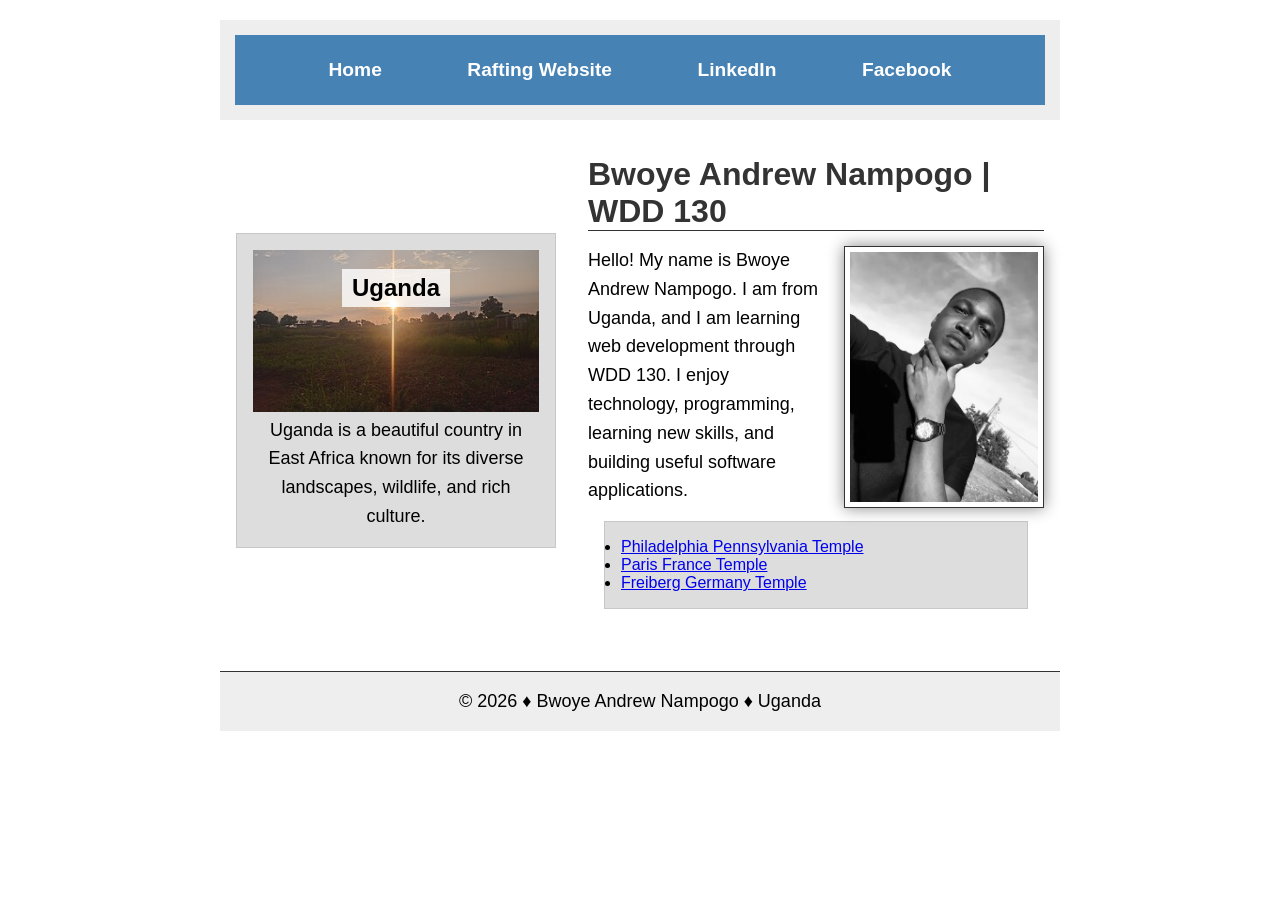
<file: index.html>
<!DOCTYPE html>
<html lang="en-US">

<head>
    <meta charset="UTF-8">
    <meta name="viewport" content="width=device-width, initial-scale=1.0">

    <title>Bwoye Andrew Nampogo | WDD 130</title>

    <meta name="description"
      content="Learn about Bwoye Andrew Nampogo, a WDD 130 student from Uganda learning web development.">

    <meta name="author" content="Bwoye Andrew Nampogo">

    <link rel="icon" href="images/profile.webp">
    <link rel="stylesheet" href="styles/styles.css">
</head>

<body>
    <header>
        <nav>
            <a href="#">Home</a>
            <a href="wwr/about.html">Rafting Website</a>
            <a href="https://www.linkedin.com" target="_blank" rel="noopener">LinkedIn</a>
            <a href="https://www.facebook.com" target="_blank" rel="noopener">Facebook</a>
        </nav>
    </header>

    <div class="grid">
        <main>
            <h1>Bwoye Andrew Nampogo | WDD 130</h1>

            <img src="images/profile.webp" alt="Bwoye Andrew Nampogo" width="200">

            <p>
                Hello! My name is Bwoye Andrew Nampogo. I am from Uganda, and I am
                learning web development through WDD 130. I enjoy technology,
                programming, learning new skills, and building useful software
                applications.
            </p>

            <ul class="box">
                <li>
                    <a href="https://www.churchofjesuschrist.org/temples/details/philadelphia-pennsylvania-temple"
                      target="_blank" rel="noopener">
                        Philadelphia Pennsylvania Temple
                    </a>
                </li>

                <li>
                    <a href="https://www.churchofjesuschrist.org/temples/details/paris-france-temple"
                      target="_blank" rel="noopener">
                        Paris France Temple
                    </a>
                </li>

                <li>
                    <a href="https://www.churchofjesuschrist.org/temples/details/freiberg-germany-temple"
                      target="_blank" rel="noopener">
                        Freiberg Germany Temple
                    </a>
                </li>
            </ul>
        </main>

        <aside class="box">
            <h2>Uganda</h2>

            <img src="images/uganda.jpg" alt="Uganda landscape">

            <p>
                Uganda is a beautiful country in East Africa known for its diverse
                landscapes, wildlife, and rich culture.
            </p>
        </aside>
    </div>

    <footer>
        <p>© 2026 ♦ Bwoye Andrew Nampogo ♦ Uganda</p>
    </footer>
</body>

</html>
</file>
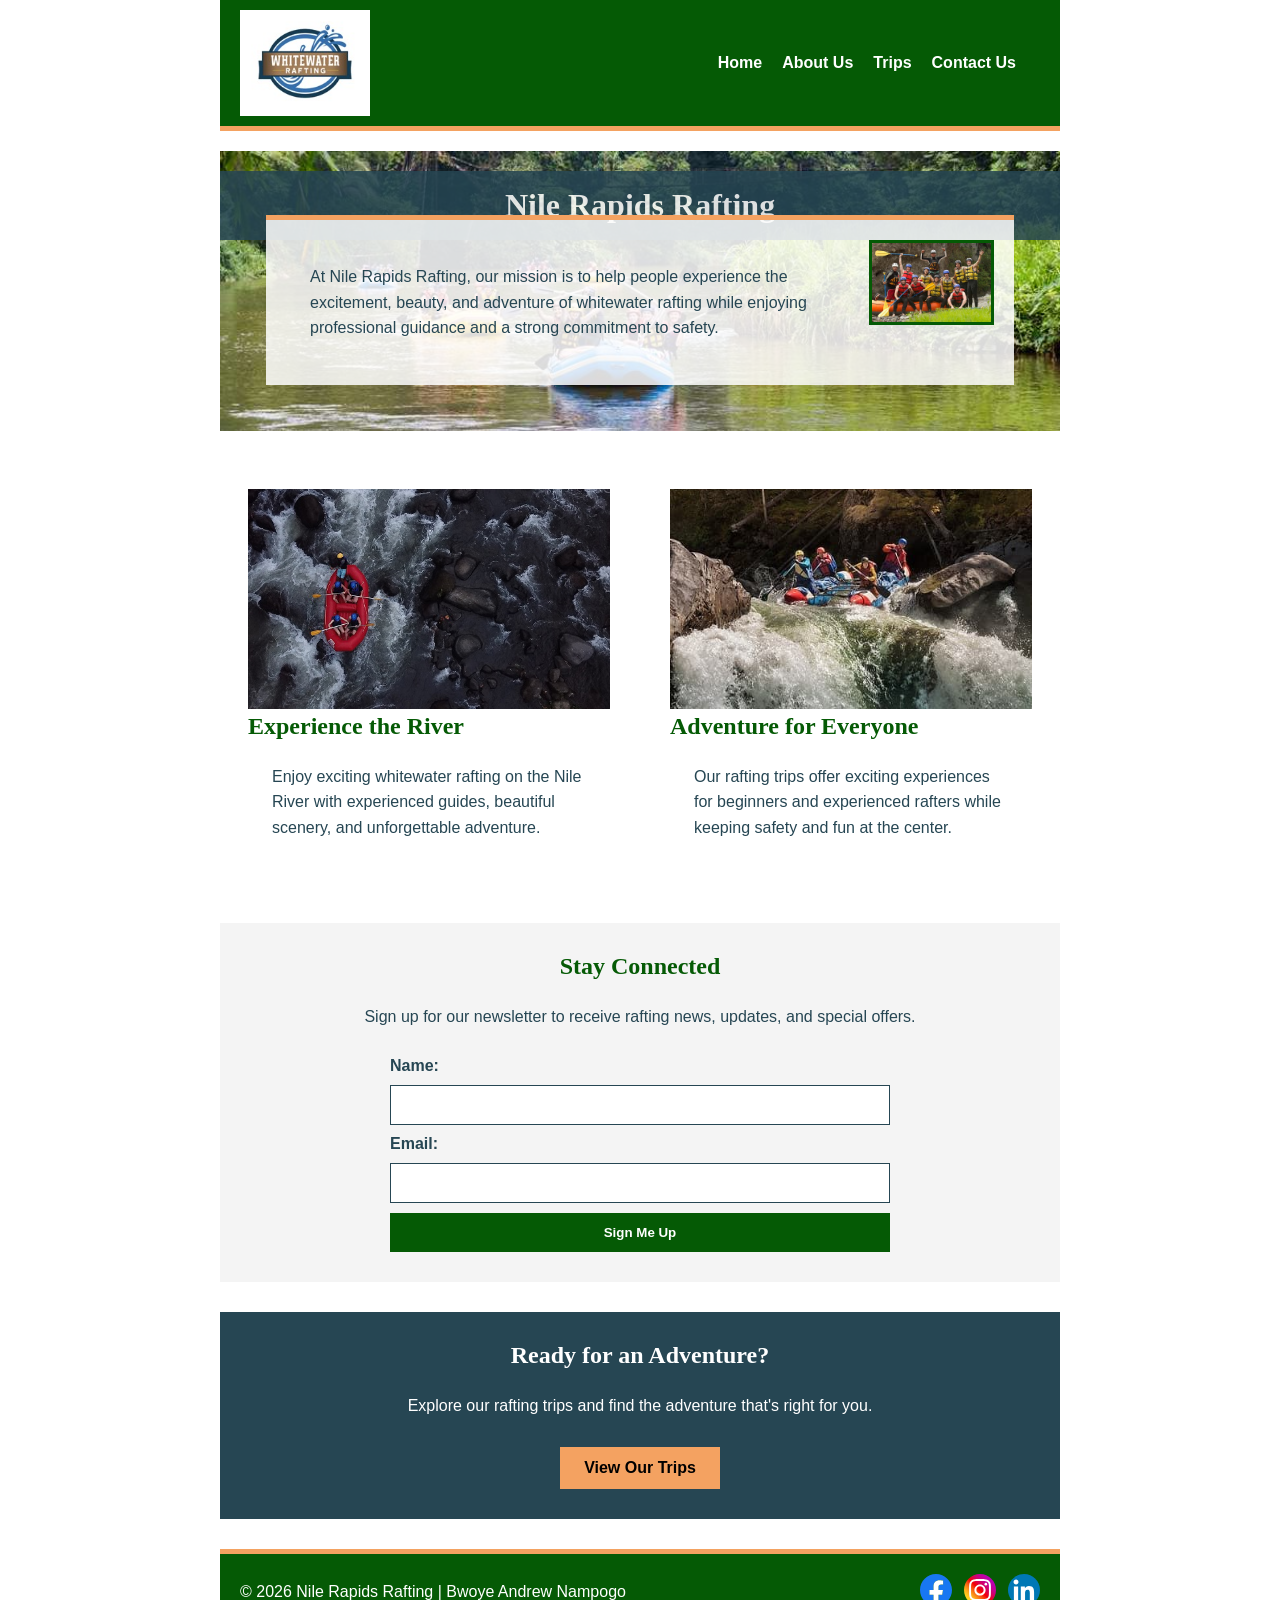
<file: wwr/index.html>
<!DOCTYPE html>
<html lang="en-US">

<head>
    <meta charset="UTF-8">
    <meta name="viewport" content="width=device-width, initial-scale=1.0">

    <title>Nile Rapids Rafting | Home</title>

    <meta name="description" content="Experience exciting whitewater Rafting, our history, mission,
      and exciting whitewater adventures.">
    <meta name="author" content="Bwoye Andrew Nampogo">

    <link rel="stylesheet" href="styles/rafting.css">
</head>

<body>

    <header>
        <img src="images/logo.jpg" alt="Nile Rapids Rafting logo">

        <nav>
            <a href="index.html">Home</a>
            <a href="about.html">About Us</a>
            <a href="trips.html">Trips</a>
            <a href="contact.html">Contact Us</a>
        </nav>
    </header>

    <main>

        <div class="hero">
            <img src="images/rafting-hero.jpg" alt="Whitewater rafting adventure on a river">

            <h1>Nile Rapids Rafting</h1>

            <article>
                <img src="images/happy-rafter.jpg" alt="Happy rafting group">

                <p>
                    At Nile Rapids Rafting, our mission is to help people
                    experience the excitement, beauty, and adventure of
                    whitewater rafting while enjoying professional guidance
                    and a strong commitment to safety.
                </p>
            </article>
        </div>
        <section class="home-grid">
            <div>
                <img src="images/rafting16_1024.jpg" alt="Rafters enjoying a whitewater adventure">
                <h2>Experience the River</h2>
                <p>Enjoy exciting whitewater rafting on the Nile River with experienced guides,
                    beautiful scenery,
                    and unforgettable adventure.</p>
            </div>
            <div>
                <img src="images/rafting41_1024.jpg" alt="Rafters navigating river rapids">
                <h2>Adventure for Everyone</h2>
                <p>Our rafting trips offer exciting experiences for beginners and experienced
                    rafters while keeping
                    safety and fun at the center.</p>
            </div>
        </section>

        <section class="newsletter">
            <h2>Stay Connected</h2>

            <p>Sign up for our newsletter to receive rafting news, updates, and special offers.</p>

            <form>
                <label for="newsletter-name">Name:</label>
                <input type="text" id="newsletter-name" name="newsletter-name" required>

                <label for="newsletter-email">Email:</label>
                <input type="email" id="newsletter-email" name="newsletter-email" required>

                <button type="submit">Sign Me Up</button>
            </form>
        </section>
        <section class="cta">
            <h2>Ready for an Adventure?</h2>
            <p>Explore our rafting trips and find the adventure that's right for you.</p>
            <a href="trips.html">View Our Trips</a>
        </section>

    </main>
    <footer>

        <p>© 2026 Nile Rapids Rafting | Bwoye Andrew Nampogo</p>

        <nav class="socialmedia">

            <a href="https://facebook.com" target="_blank" rel="noopener">
                <img src="images/facebook.svg" alt="Facebook">
            </a>

            <a href="https://instagram.com" target="_blank" rel="noopener">
                <img src="images/instagram.svg" alt="Instagram">
            </a>

            <a href="https://linkedin.com" target="_blank" rel="noopener">
                <img src="images/linkedin.svg" alt="LinkedIn">
            </a>

        </nav>

    </footer>

</body>

</html>
</file>
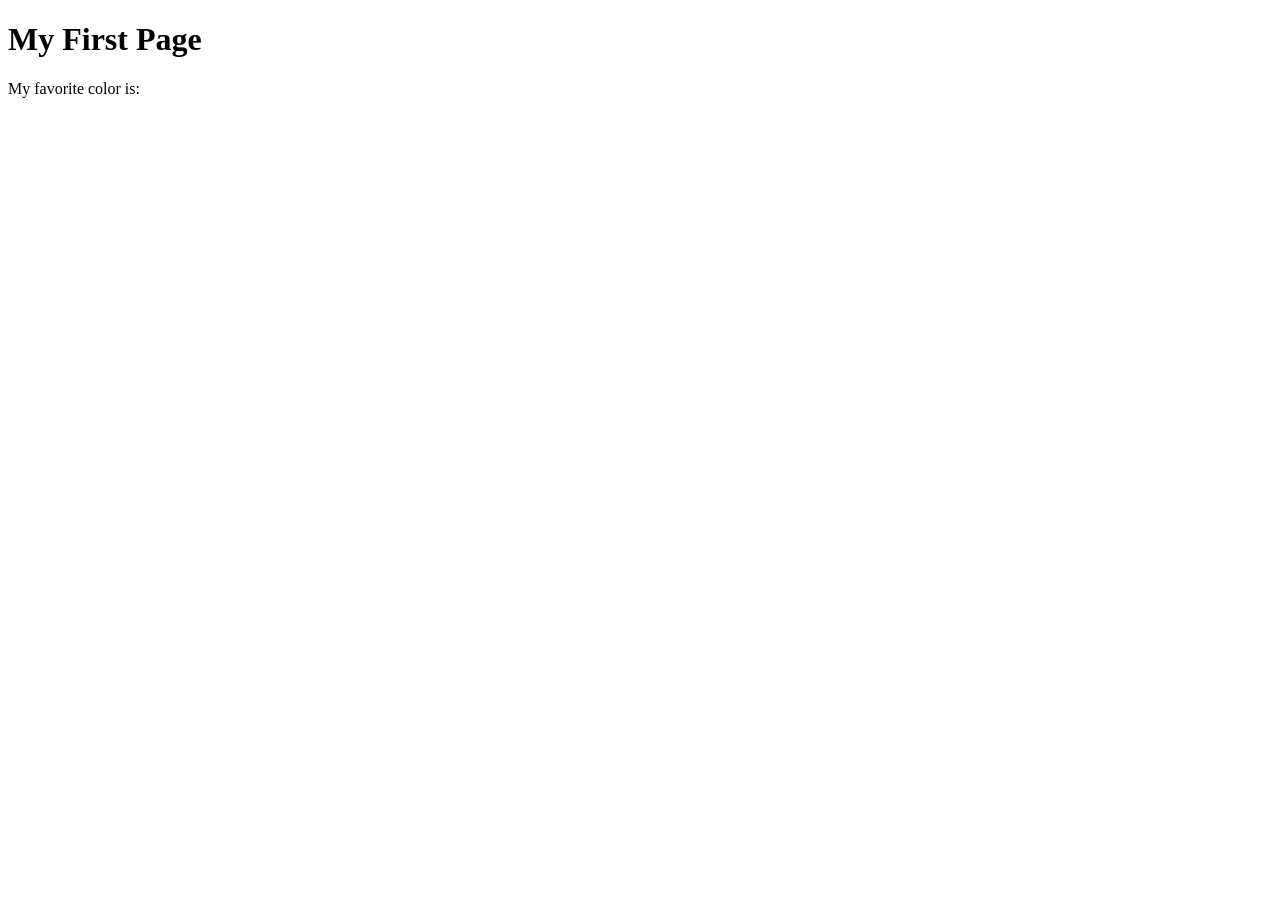
<file: week01/first-page.html>
<!DOCTYPE html>
<html lang="en">
<head>
    <meta charset="UTF-8">
    <meta name="viewport" content="width=device-width, initial-scale=1.0">
    <title>My First Page</title>
</head>
<body>
    <h1>My First Page</h1>
    <p>My favorite color is: </p>
</body>
</html>
</file>
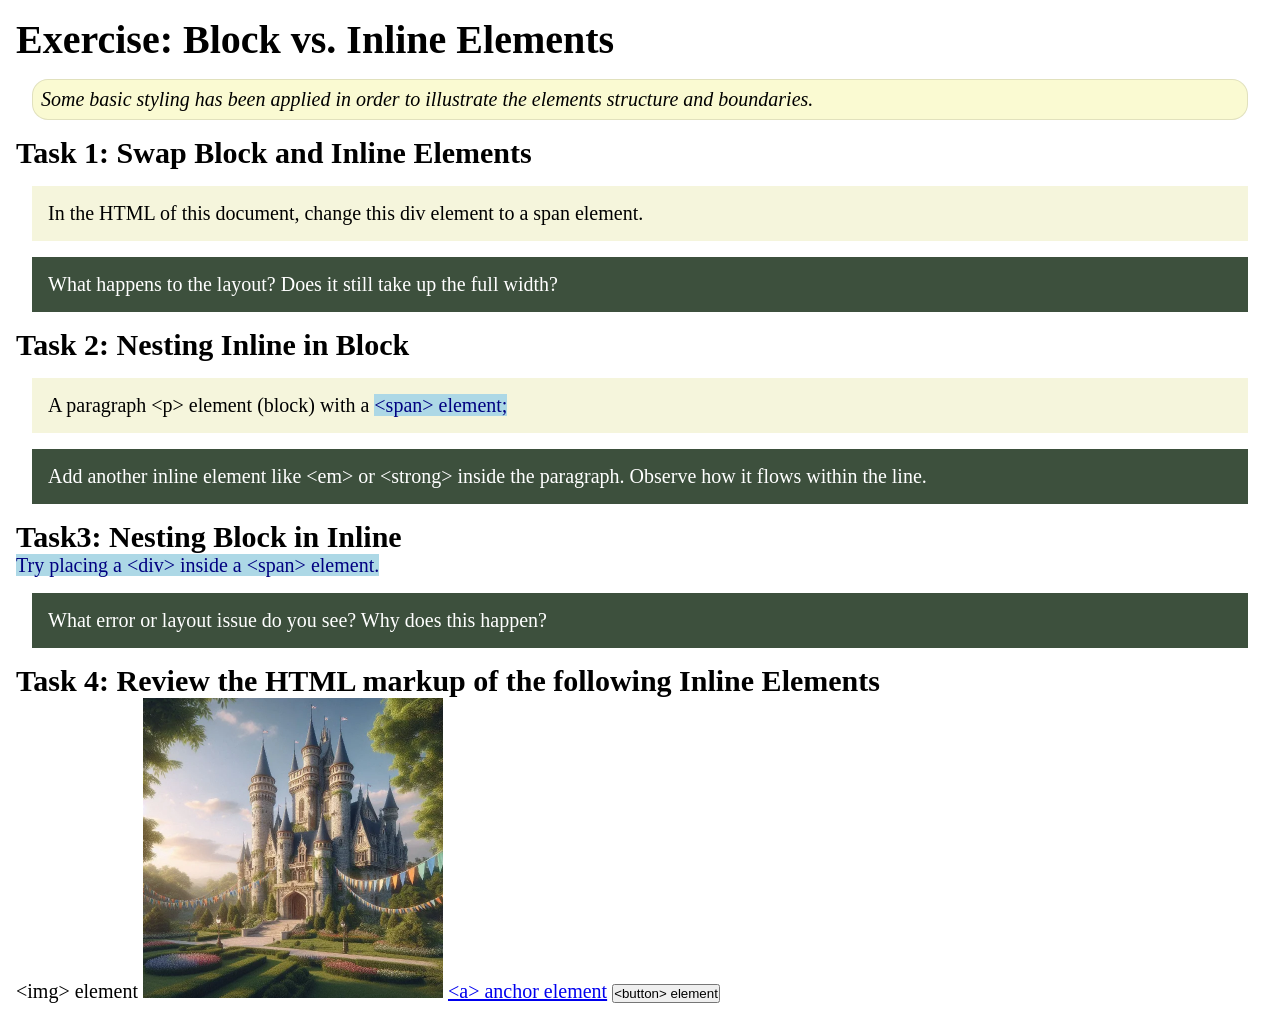
<file: week02/block-vs-inline.html>
<!DOCTYPE html>
<html lang="en">

<head>
    <meta charset="UTF-8">
    <meta name="viewport" content="width=device-width, initial-scale=1.0">
    <title>Exercise: Block vs. Inline Elements</title>
    <link rel="stylesheet" href="styles/block-vs-inline.css">
</head>

<body>
    <main>
        <h1>Exercise: Block vs. Inline Elements</h1>
        <p class="note">Some basic styling has been applied in order to illustrate the elements structure and
            boundaries.</p>

        <h2>Task 1: Swap Block and Inline Elements</h2>
        <div>In the HTML of this document, change this div element to a span element.</div>

        <p class="question">What happens to the layout? Does it still take up the full width?</p>

        <h2>Task 2: Nesting Inline in Block</h2>
        <p>A paragraph &lt;p&gt; element (block) with a <span>&lt;span&gt; element;</span></p>
        <p class="question">Add another inline element like &lt;em&gt; or &lt;strong&gt; inside the paragraph. Observe
            how it flows within the line.</p>

        <h2>Task3: Nesting Block in Inline</h2>
        <span>Try placing a &lt;div&gt; inside a &lt;span&gt; element.</span>
            <p class="question">What error or layout issue do you see? Why does this happen?</p>


            <h2>Task 4: Review the HTML markup of the following Inline Elements</h2>
        &lt;img&gt; element
        <img src="images/castle.webp" alt="placeholder image (images are inline)" width="300" height="300">
        <a href="https://churchofjesuschrist.org">&lt;a&gt; anchor element</a>
        <button type="button">&lt;button&gt; element</button>
    </main>
</body>

</html>
</file>
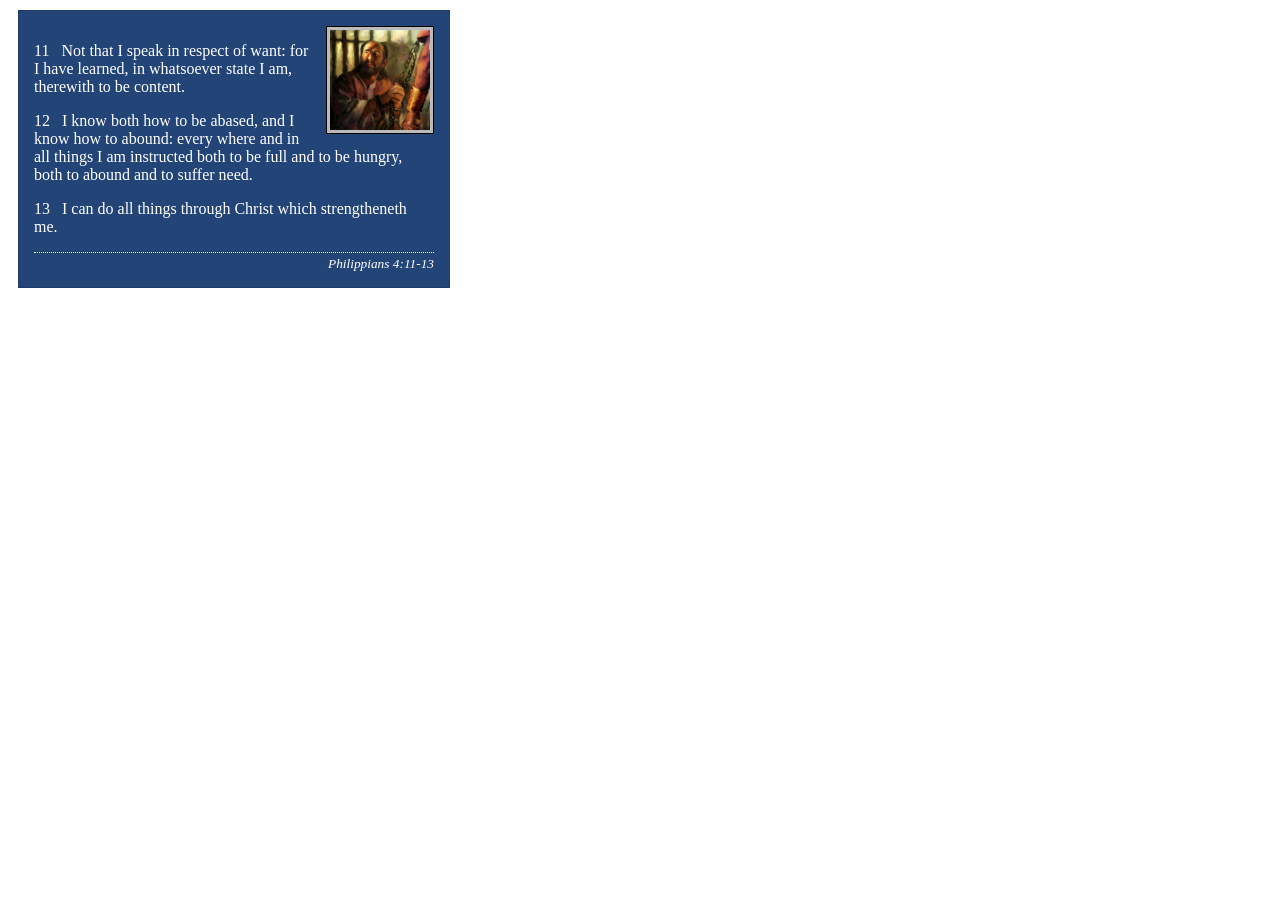
<file: week02/box-model-solution.html>
<!DOCTYPE html>
<html lang="en">
<head>
    <meta charset="UTF-8">
    <meta name="viewport" content="width=device-width, initial-scale=1.0">
    <title>Box Model Activity</title>
    <link rel="stylesheet" href="styles/box-model-solution.css">
</head>
<body>
    <main>
        <div class="callout">
            <img src="images/apostle-paul-imprisoned.webp" alt="Paul the Apostle - Imprisoned in Rome" width="200" height="200">
            <blockquote>
                <p>11 &nbsp; Not that I speak in respect of want: for I have learned, in whatsoever state I am, therewith to be content.</p>
                <p>12 &nbsp; I know both how to be abased, and I know how to abound: every where and in all things I am instructed both to be full and to be hungry, both to abound and to suffer need.</p>
                <p>13 &nbsp; I can do all things through Christ which strengtheneth me.</p>
            </blockquote>
            <cite>Philippians 4:11-13</cite>
        </div>
    </main>
</body>
</html>
</file>
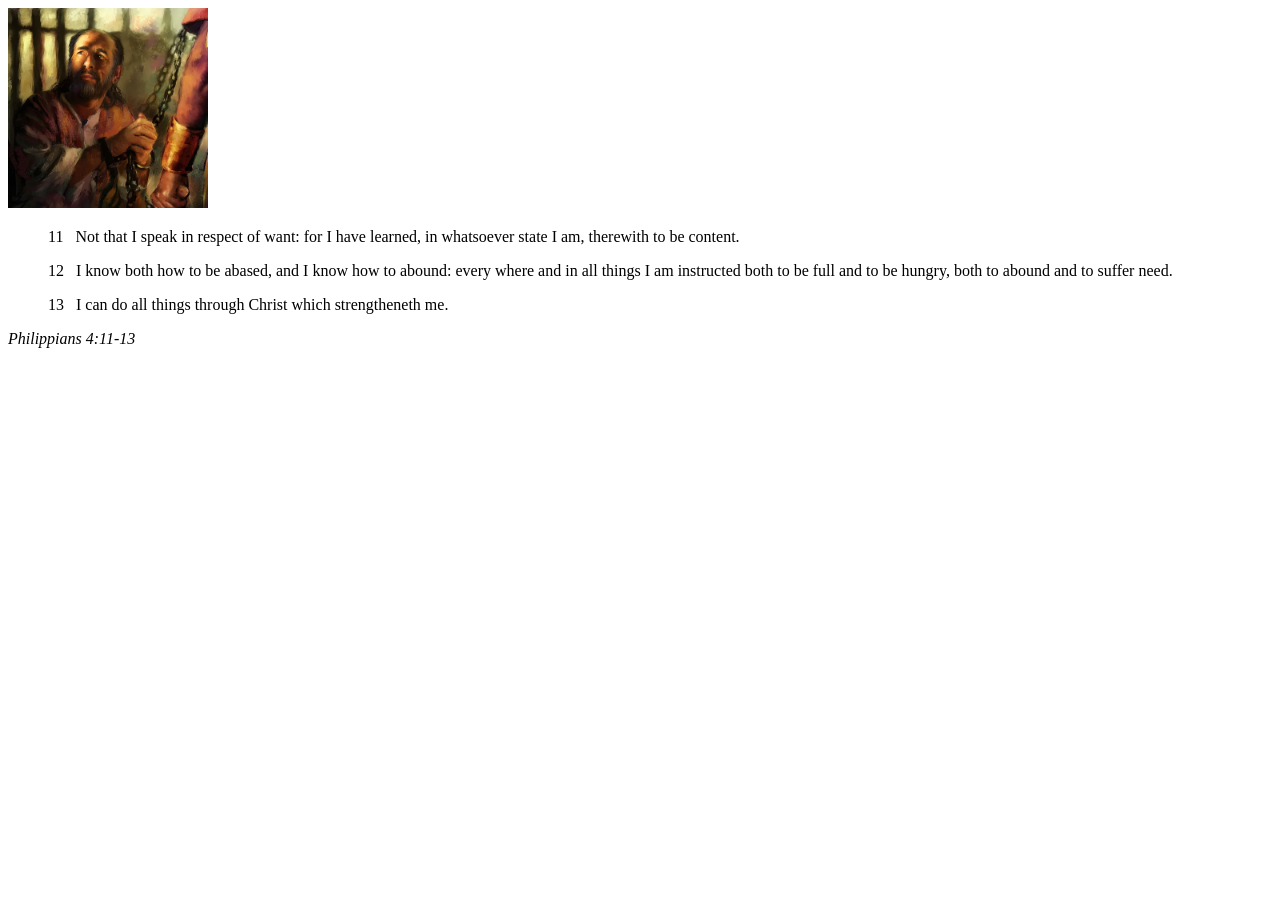
<file: week02/box-model.html>
<!DOCTYPE html>
<html lang="en">
<head>
    <meta charset="UTF-8">
    <meta name="viewport" content="width=device-width, initial-scale=1.0">
    <title>Box Model Activity</title>
</head>
<body>
    <main>
        <div class="callout">
            <img src="images/apostle-paul-imprisoned.webp" alt="Paul the Apostle - Imprisoned in Rome" width="200" height="200">
            <blockquote>
                <p>11 &nbsp; Not that I speak in respect of want: for I have learned, in whatsoever state I am, therewith to be content.</p>
                <p>12 &nbsp; I know both how to be abased, and I know how to abound: every where and in all things I am instructed both to be full and to be hungry, both to abound and to suffer need.</p>
                <p>13 &nbsp; I can do all things through Christ which strengtheneth me.</p>
            </blockquote>
            <cite>Philippians 4:11-13</cite>
        </div>
    </main>
</body>
</html>
</file>
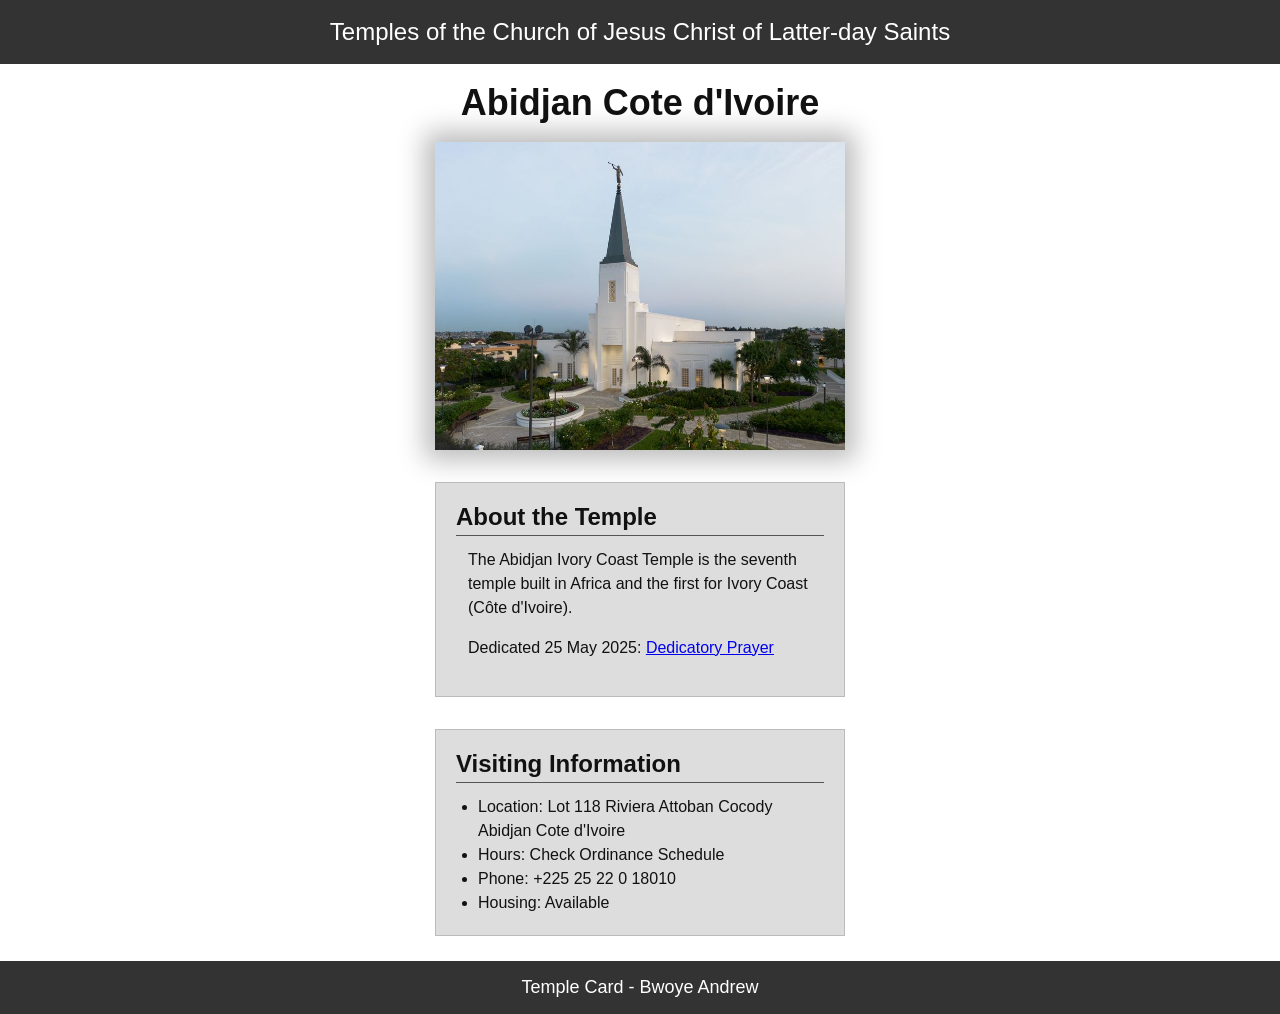
<file: week02/temple.html>
<!DOCTYPE html>
<html lang="en">

<head>
    <meta charset="UTF-8">
    <meta name="viewport" content="width=device-width, initial-scale=1.0">
    <title>Temple Card - Abidjan Cote d'Ivoire</title>
    <link rel="stylesheet" href="styles/temple.css">
</head>

<body>
    <header>
        <p>Temples of the Church of Jesus Christ of Latter-day Saints</p>
    </header>
    <main>
        <h1>Abidjan Cote d'Ivoire</h1>
        <picture>
            <img src="images/abidjan-ivory-coast.jpeg" alt="Abidjan Cote d'Ivoire Temple">
        </picture>
        <section>
            <h2>About the Temple</h2>
            <p>The Abidjan Ivory Coast Temple is the seventh temple built in Africa and the first
                for Ivory Coast (Côte
                d'Ivoire).</p>
            <p>Dedicated 25 May 2025: <a
                  href="https://www.churchofjesuschrist.org/temples/dedicatory-prayer/abidjan-ivory-coast-temple/2025-05-25?lang=eng"
                  target="_blank" rel="noopener noreferrer">Dedicatory Prayer</a></p>
        </section>
        <section>
            <h2>Visiting Information</h2>
            <ul>
                <li>Location: Lot 118 Riviera Attoban Cocody Abidjan Cote d'Ivoire</li>
                <li>Hours: Check Ordinance Schedule</li>
                <li>Phone: +225 25 22 0 18010</li>
                <li>Housing: Available</li>
            </ul>
        </section>
    </main>
    <footer>
        <p>Temple Card - Bwoye Andrew </p>
    </footer>
</body>

</html>
</file>
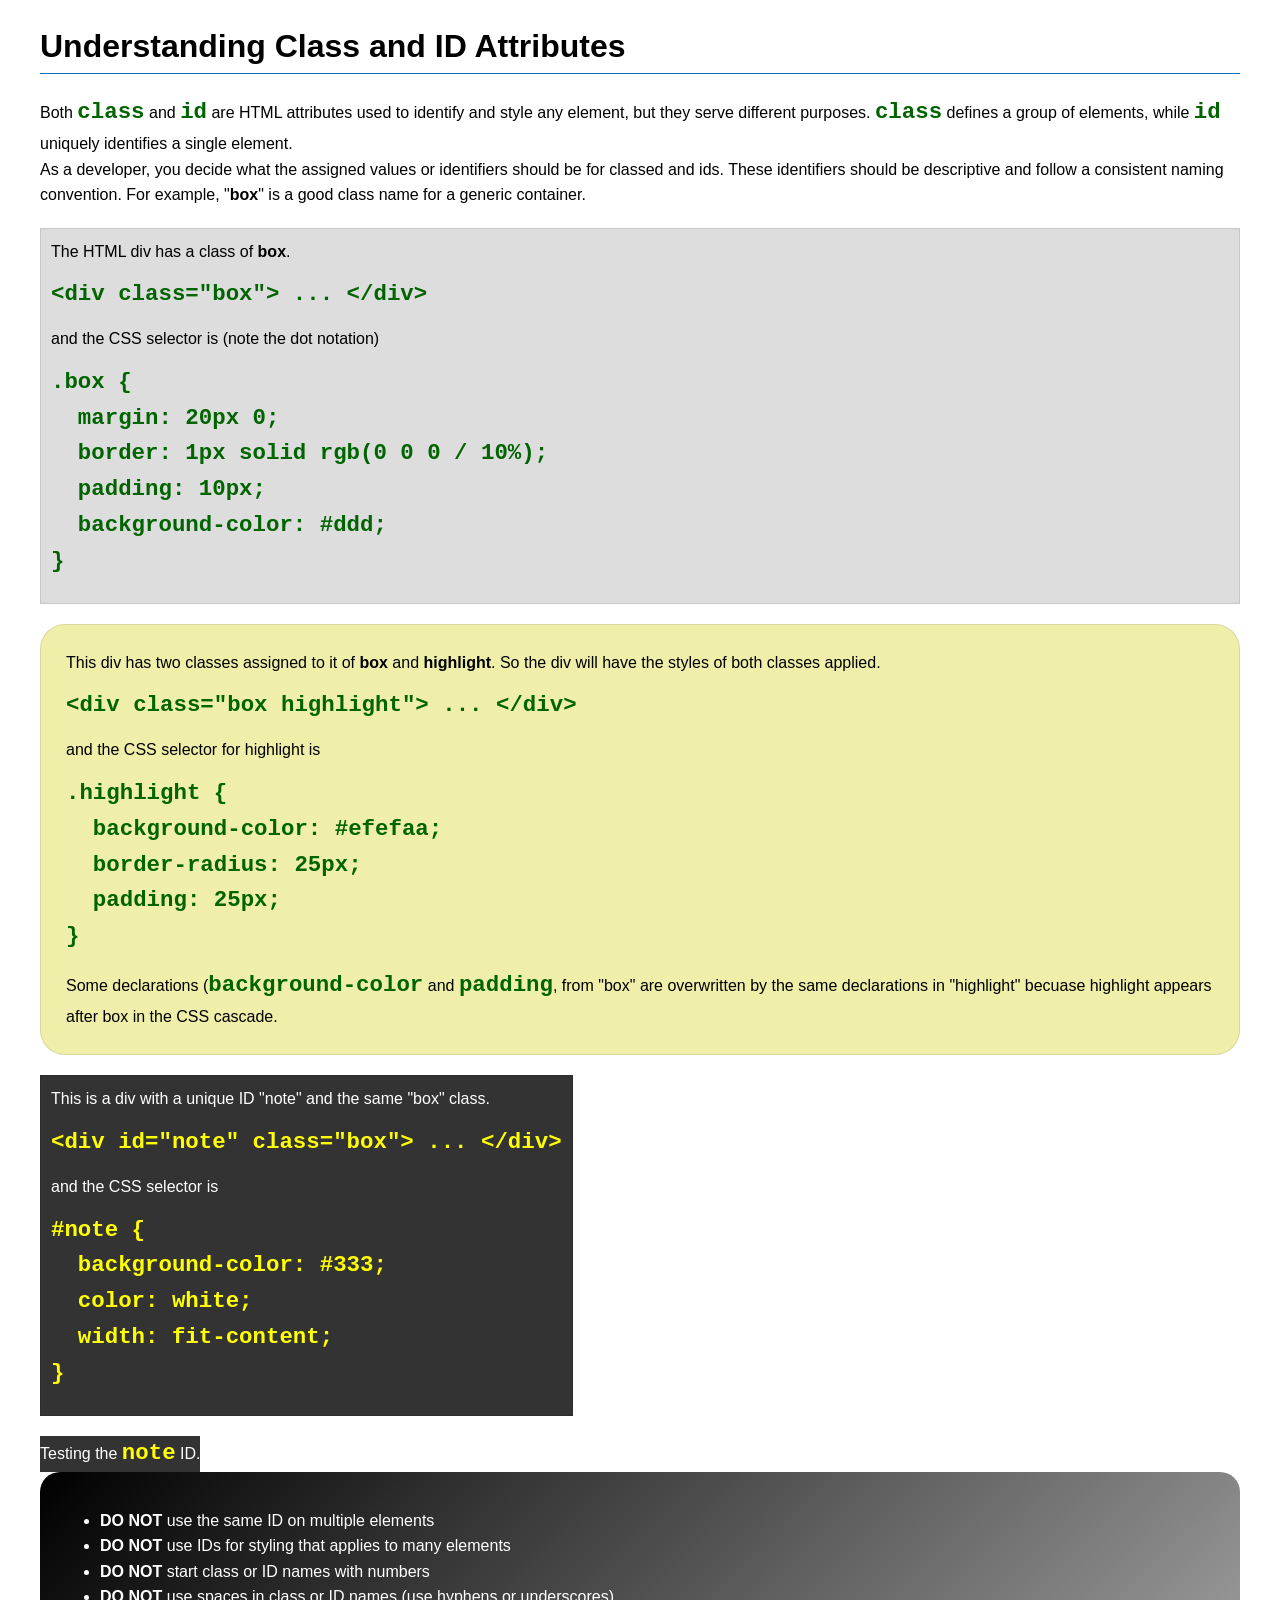
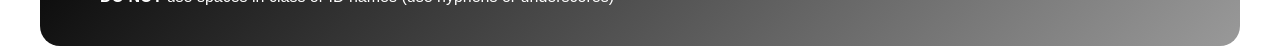
<file: week03/class-and-id.html>
<!DOCTYPE html>
<html lang="en">

<head>
    <meta charset="UTF-8">
    <meta name="viewport" content="width=device-width, initial-scale=1.0">
    <title>Class vs ID Attributes</title>
    <link rel="stylesheet" href="styles/class-and-id.css">
</head>

<body>
    <h1>Understanding Class and ID Attributes</h1>
    <p>Both <code>class</code> and <code>id</code> are HTML attributes used to identify and style any element, but they
        serve different purposes. <code>class</code> defines a group of elements, while <code>id</code> uniquely
        identifies a single element.</p>
    <p>As a developer, you decide what the assigned values or identifiers should be for classed and ids. These
        identifiers should be
        descriptive and follow a consistent naming convention. For example, "<strong>box</strong>" is a good class name
        for a generic container.</p>
    <div class="box">
        <p>The HTML div has a class of <strong>box</strong>.</p>
        <pre><code class="html">&lt;div class="box"&gt; ... &lt;/div&gt;</code></pre>
        and the CSS selector is (note the dot notation)
        <pre><code class="css">.box {
  margin: 20px 0;
  border: 1px solid rgb(0 0 0 / 10%);
  padding: 10px;
  background-color: #ddd; 
}</code></pre>
    </div>

    <div class="box highlight">
        <p>This div has two classes assigned to it of <strong>box</strong> and <strong>highlight</strong>. So the div
            will have the styles of both classes applied.</p>
        <pre><code class="html">&lt;div class="box highlight"&gt; ... &lt;/div&gt;</code></pre>
        and the CSS selector for highlight is
        <pre><code class="css">.highlight {
  background-color: #efefaa;
  border-radius: 25px;
  padding: 25px;
}</code></pre>
<p>Some declarations (<code>background-color</code> and <code>padding</code>, from "box" are overwritten by the same declarations in "highlight" becuase highlight appears after box in the CSS cascade.</p>
    </div>

    <div id="note" class="box">
        <p>This is a div with a unique ID "note" and the same "box" class.</p>
        <pre><code class="html">&lt;div id="note" class="box"&gt; ... &lt;/div&gt;</code></pre>
        and the CSS selector is
        <pre><code class="css">#note {
  background-color: #333;
  color: white;
  width: fit-content;
}</code></pre>
    </div>

    <div id="note">
        <p>Testing the <code>note</code> ID.</p>
    </div>

    <section id="best-practice">
        <ul>
            <li><strong>DO NOT</strong> use the same ID on multiple elements</li>
            <li><strong>DO NOT</strong> use IDs for styling that applies to many elements</li>
            <li><strong>DO NOT</strong> start class or ID names with numbers</li>
            <li><strong>DO NOT</strong> use spaces in class or ID names (use hyphens or underscores)</li>
        </ul>
    </section>




</body>

</html>
</file>
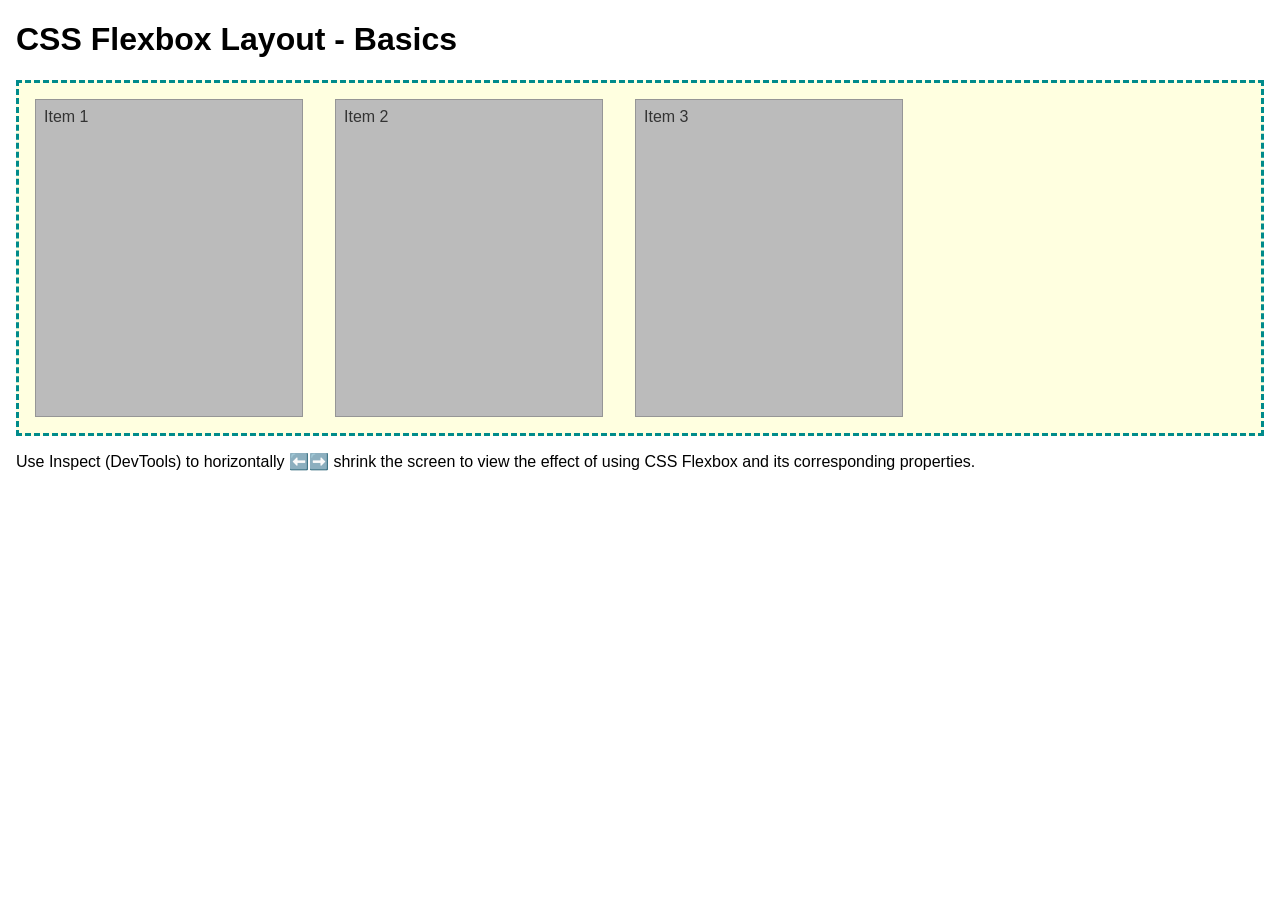
<file: week04/flexbox-layout.html>
<!DOCTYPE html>
<html lang="en">
<head>
    <meta charset="UTF-8">
    <meta name="viewport" content="width=device-width, initial-scale=1.0">
    <title>CSS Flexbox Layout - Basics</title>
    <link rel="stylesheet" href="styles/flexbox.css">
</head>
<body>
    <main>
        <h1>CSS Flexbox Layout - Basics</h1>
        <div class="flex-container">
            <div class="flex-item item1">Item 1</div>
            <div class="flex-item item2">Item 2</div>
            <div class="flex-item item3">Item 3</div>
        </div>
        <p>Use Inspect (DevTools) to horizontally ⬅️➡️ shrink the screen to view the effect of using CSS Flexbox and its corresponding properties.</p>
    </main>
</body>
</html>
</file>
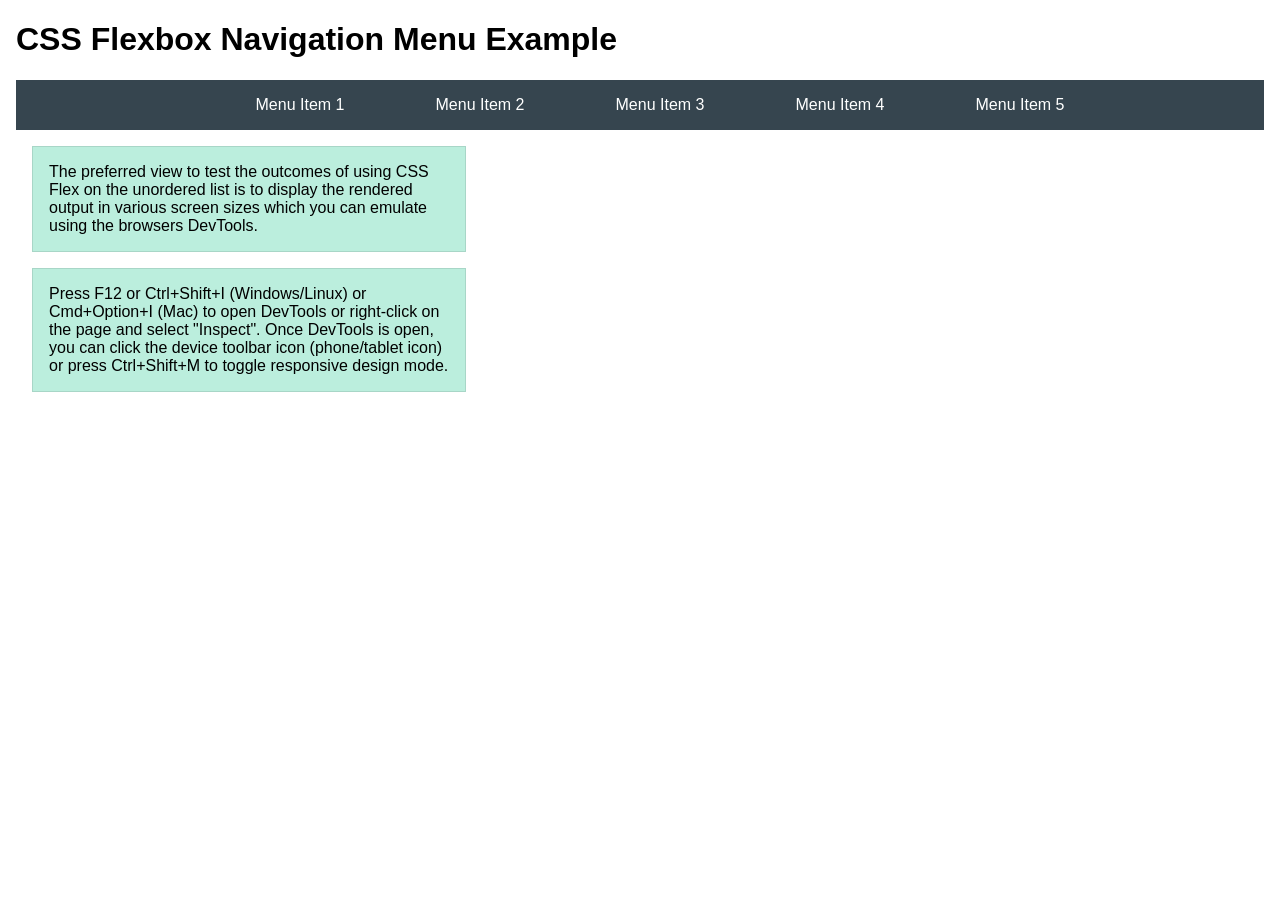
<file: week04/flexbox-menu.html>
<!DOCTYPE html>
<html lang="en">
<head>
    <meta charset="UTF-8">
    <meta name="viewport" content="width=device-width, initial-scale=1.0">
    <title>CSS Flexbox - Navigation Menu</title>
    <link rel="stylesheet" href="styles/flexbox-menu.css">
</head>
<body>
    <main>
        <h1>CSS Flexbox Navigation Menu Example</h1>
        <nav>
            <ul>
                <li><a href="#">Menu Item 1</a></li>
                <li><a href="#">Menu Item 2</a></li>
                <li><a href="#">Menu Item 3</a></li>
                <li><a href="#">Menu Item 4</a></li>
                <li><a href="#">Menu Item 5</a></li>
            </ul>
        </nav>
        <p>The preferred view to test the outcomes of using CSS Flex on the unordered list is to display the rendered output in various screen sizes which you can emulate using the browsers DevTools.</p>

        <p>Press F12 or Ctrl+Shift+I (Windows/Linux) or Cmd+Option+I (Mac) to open DevTools or right-click on the page and select "Inspect". Once DevTools is open, you can click the device toolbar icon (phone/tablet icon) or press Ctrl+Shift+M to toggle responsive design mode.</p>

                      
        
    </main>
</body>
</html>
</file>
<file: styles/styles.css>
* {
    margin: 0;
    padding: 0;
    box-sizing: border-box;
}

body {
    font-family: Arial, sans-serif;
    max-width: 900px;
    margin: 0 auto;
    padding: 20px;
}

header,
.grid,
footer {
    max-width: 840px;
    margin: 0 auto;
}

header {
    background-color: #eeeeee;
    padding: 15px;
    margin-bottom: 20px;
}

nav {
    background-color: steelblue;
    padding: 1rem;
    display: flex;
    justify-content: space-evenly;
    align-items: center;
}

nav a {
    display: block;
    padding: 0.5rem;
    text-decoration: none;
    font-size: 1.2rem;
    font-weight: 700;
    color: #fff;
}

h1 {
    color: #333333;
    margin-bottom: 15px;
    border-bottom: 1px solid #333333;
}

.grid {
    display: grid;
    align-items: center;
}

main {
    grid-column: 2/3;
    margin: 1rem;
}

main img {
    width: 200px;
    height: auto;
    border: 1px solid #333333;
    padding: 5px;
    box-shadow: 0 0 15px #888888;
    float: right;
    margin-left: 20px;
}

p {
    padding: 0;
    font-size: 18px;
    line-height: 1.6;
}

aside {
    width: 20rem;
    position: relative;
    grid-column: 1/2;
    grid-row: 1/2;
    text-align: center;
}

aside img {
    width: 100%;
    height: auto;
}

aside h2 {
    position: absolute;
    top: 35px;
    left: 50%;
    transform: translateX(-50%);
    background-color: rgb(255 255 255 / 80%);
    padding: 5px 10px;
    z-index: 1;
}

footer {
    margin-top: 30px;
    padding: 15px;
    border-top: 1px solid #333333;
    text-align: center;
    background-color: #eeeeee;
}

/* Class Selectors */

.box {
    margin: 1rem;
    border: 1px solid rgb(0 0 0 / 10%);
    padding: 1rem;
    background-color: #ddd;
    color: #000;
}

ul.box {
    clear: both;
}

/* Responsive layout */

@media screen and (max-width: 700px) {
    body {
        padding: 10px;
    }

    nav {
        flex-direction: column;
        gap: 0.5rem;
    }

    .grid {
        display: block;
    }

    main {
        margin: 1rem 0;
    }

    main img {
        float: none;
        display: block;
        margin: 0 auto 1rem;
    }

    aside {
        width: auto;
        margin: 1rem 0;
    }

    aside h2 {
        top: 35px;
    }

    p {
        font-size: 16px;
    }
}
</file>
<file: wwr/styles/rafting.css>
:root {
    --primary-color: #055a05;
    --secondary-color: #f4a261;
    --accent1-color: #264653;
    --accent2-color: #e9c46a;
    --heading-font: "Georgia", "Times New Roman", serif;
    --body-font: Arial, Helvetica, sans-serif;
}

* {
    margin: 0;
    padding: 0;
    box-sizing: border-box;
}

body {
    font-family: var(--body-font);
    color: var(--accent1-color);
}

img {
    width: 100%;
    height: auto;
}

header,
main,
footer {
    width: 840px;
    margin: 0 auto;
}

header {
    display: grid;
    grid-template-columns: 150px 1fr;
    align-items: center;
    padding: 10px 20px;
    background-color: var(--primary-color);
    border-bottom: 5px solid var(--secondary-color);
}

header img {
    width: 130px;
}

nav {
    display: flex;
    justify-content: flex-end;
    gap: 20px;
    margin: 16px;
    padding: 8px;
}

nav a {
    color: #ffffff;
    text-decoration: none;
    font-weight: bold;
}

nav a:hover {
    color: var(--accent2-color);
}

h1,
h2 {
    font-family: var(--heading-font);
    color: var(--primary-color);
}

.hero h1 {
    position: absolute;
    top: 20px;
    width: 100%;
    padding: 16px;
    text-align: center;
    opacity: 0.85;
    background-color: var(--accent1-color);
    color: #ffffff;
}

h2 {
    margin-bottom: 12px;
}

p,
section,
article {
    margin: 16px;
    padding: 8px;
}

p {
    line-height: 1.6;
}

.hero {
    position: relative;
    margin-top: 20px;
}

.hero > img {
    display: block;
    width: 100%;
}

.hero article {
    position: absolute;
    bottom: 30px;
    left: 30px;
    right: 30px;
    padding: 20px;
    background-color: rgb(255 255 255 / 85%);
    border-top: 5px solid var(--secondary-color);
}

.hero article img {
    float: right;
    width: 125px;
    margin-left: 20px;
    border: 3px solid var(--primary-color);
}

section {
    margin-top: 30px;
}

footer {
    display: flex;
    justify-content: space-between;
    align-items: center;
    margin-top: 30px;
    padding: 20px;
    background-color: var(--primary-color);
    border-top: 5px solid var(--secondary-color);
    color: #ffffff;
}

footer p {
    margin: 0;
    padding: 0;
}

.socialmedia {
    display: flex;
    gap: 12px;
    margin: 0;
    padding: 0;
}

.socialmedia a {
    text-decoration: none;
}

.socialmedia img {
    width: 32px;
    height: 32px;
}

/* W04 History Layout */

.history-content {
    display: grid;
    grid-template-columns: 1fr 180px 1fr;
    align-items: center;
    gap: 20px;
}

.history-content p {
    margin: 0;
}

.history-content img {
    width: 180px;
    height: 130px;
    object-fit: cover;
}

/* W04 Adventure Layout */

.adventure-grid {
    display: grid;
    grid-template-columns: repeat(5, 1fr);
    gap: 12px;
}

.adventure-grid figure {
    margin: 0;
    text-align: center;
}

.adventure-grid img {
    width: 100%;
    height: 110px;
    object-fit: cover;
}

.adventure-grid figcaption {
    margin-top: 8px;
    font-weight: bold;
    text-align: center;
}

.history h2 {
    text-align: center;
}

/* Contact Us Page */

.contact-header {
    text-align: center;
    margin-bottom: 2rem;
}

.contact-header h1 {
    position: static;
    width: auto;
    padding: 0;
    margin: 0 0 0.5rem;
    opacity: 1;
    background-color: transparent;
    color: var(--primary-color);
}

.company-info h2 {
    margin-bottom: 0.5rem;
}

.company-info address {
    font-style: normal;
    line-height: 1.8;
}

.company-info a {
    color: var(--accent1-color);
    text-decoration: none;
}

.company-info a:hover {
    color: var(--primary-color);
}

.contact-content {
    display: grid;
    grid-template-columns: 1fr 1fr;
    gap: 2rem;
    align-items: start;
    margin-bottom: 2rem;
}

.contact-map h2,
.contact-form h2 {
    margin-top: 0;
}

.contact-map iframe {
    width: 100%;
    min-height: 350px;
    border: 0;
}

.contact-form {
    display: flex;
    flex-direction: column;
    gap: 0.75rem;
}

.contact-form input[type="text"],
.contact-form input[type="email"],
.contact-form textarea {
    width: 100%;
    box-sizing: border-box;
    padding: 0.75rem;
    font: inherit;
}

.contact-form fieldset {
    display: flex;
    flex-direction: column;
    gap: 0.5rem;
    border: 1px solid #999;
    padding: 1rem;
}

.contact-form legend {
    font-weight: bold;
}

.contact-form fieldset label {
    font-weight: normal;
}

.contact-form input[type="radio"],
.contact-form input[type="checkbox"] {
    width: auto;
    margin-right: 0.5rem;
}

.contact-form button {
    padding: 0.8rem 1rem;
    font-size: 1rem;
    font-weight: bold;
    cursor: pointer;
    background-color: var(--primary-color);
    color: #ffffff;
    border: none;
    border-radius: 4px;
}

.contact-form button:hover {
    background-color: var(--accent1-color);
}

.employees {
    text-align: center;
}

.employee-grid {
    display: grid;
    grid-template-columns: repeat(3, 1fr);
    gap: 2rem;
}

.employee-grid figure {
    margin: 0;
}

.employee-grid img {
    width: 100%;
    height: auto;
    display: block;
}

.employee-grid figcaption {
    margin-top: 0.5rem;
    font-weight: bold;
}

/* Responsive Contact Us Layout */

@media screen and (max-width: 700px) {

    header,
    main,
    footer {
        width: 100%;
    }

    .contact-content {
        grid-template-columns: 1fr;
    }

    .employee-grid {
        grid-template-columns: 1fr;
    }
}

/* W06 Home Page Grid */

.home-grid {
    display: grid;
    grid-template-columns: 1fr 1fr;
    gap: 20px;
    margin: 30px 0;
}

.home-grid div {
    padding: 20px;
    background-color: white;
}

.home-grid img {
    width: 100%;
    height: 220px;
    object-fit: cover;
}

/* W06 Call to Action */

.cta {
    text-align: center;
    margin: 30px 0;
    padding: 30px;
    background-color: var(--accent1-color);
    color: white;
}

.cta h2 {
    color: white;
    margin-bottom: 15px;
}

.cta p {
    margin-bottom: 20px;
}

.cta a {
    display: inline-block;
    padding: 12px 24px;
    background-color: var(--secondary-color);
    color: #000000;
    text-decoration: none;
    font-weight: bold;
}

.cta a:hover {
    background-color: var(--accent2-color);
}

/* W06 Newsletter */

.newsletter {
    text-align: center;
    margin: 30px 0;
    padding: 30px;
    background-color: #f4f4f4;
}

.newsletter h2 {
    color: var(--primary-color);
    margin-bottom: 15px;
}

.newsletter p {
    margin-bottom: 20px;
}

.newsletter form {
    display: grid;
    gap: 10px;
    max-width: 500px;
    margin: 0 auto;
}

.newsletter label {
    text-align: left;
    font-weight: bold;
}

.newsletter input {
    padding: 10px;
    font: inherit;
    border: 1px solid var(--accent1-color);
}

.newsletter button {
    padding: 12px;
    background-color: var(--primary-color);
    color: white;
    border: none;
    font-weight: bold;
    cursor: pointer;
}

.newsletter button:hover {
    background-color: var(--accent1-color);
}

/* W06 Trips Page */

.trips {
    display: grid;
    grid-template-columns: repeat(3, 1fr);
    gap: 20px;
    margin: 30px 0;
}

.trips h2 {
    grid-column: 1 / -1;
}

.trip {
    padding: 20px;
    background-color: white;
    border: 1px solid var(--accent1-color);
}

.trip img {
    width: 100%;
    height: 220px;
    object-fit: cover;
}

.trip h3 {
    color: var(--primary-color);
    margin: 15px 0 10px;
}

.trip p {
    line-height: 1.6;
}

table {
    width: 100%;
    border-collapse: collapse;
    margin: 30px 0;
}

th,
td {
    padding: 12px;
    border: 1px solid var(--accent1-color);
    text-align: left;
}

th {
    background-color: var(--primary-color);
    color: white;
}

@media screen and (max-width: 700px) {
    .trips {
        grid-template-columns: 1fr;
    }

    table {
        font-size: 14px;
    }
}
</file>
<file: week02/styles/block-vs-inline.css>
* {
    margin: 0;
    padding: 0;
}

body {
    font-size: 20px;
    margin: 1rem;
}

p,
div {
    background-color: beige;
    margin: 1rem;
    padding: 1rem;
}

span {
    color: navy;
    background-color: lightblue;
}

code {
    margin: 0;
    padding: 0;
    color: green;
    font-size: 1.2rem;
}

.note {
    font-style: italic;
    background-color: lightgoldenrodyellow;
    border-radius: 1rem;
    border: 1px solid rgb(0 0 0 / 10%);
    margin: 1rem;
    padding: .5rem;
}

.question {
    background-color: #3d503d;
    color: #fff;
}
</file>
<file: week02/styles/box-model-solution.css>
.callout {
    max-width: 400px;
    margin: 10px;
    border: 1px solid rgba(0, 0, 0, .1);
    padding: 15px;
    background-color: #247;
    color: #fff;
}

.callout img {
    float: right;
    margin: 0 0 10px 15px;
    border: 1px solid #000;
    padding: 3px;
    background-color: #bbb;
    width: 100px;
    height: auto;

}

blockquote {
    margin: 0;
}

cite {
    display: block;
    border-top: 1px dotted #fff;
    padding-top: 3px;
    text-align: right;
    font-size: smaller;
}
</file>
<file: week02/styles/temple.css>
body {
    font-family: Arial, Helvetica, sans-serif;
    margin: 0;
    background-color: white;
    color: #111;
}

header {
    background-color: #333;
    color: white;
    padding: 18px 20px;
    text-align: center;
}

header p {
    margin: 0;
    font-size: 24px;
}

main {
    max-width: 410px;
    margin: 0 auto 25px;
}

h1 {
    text-align: center;
    font-size: 36px;
    margin: 18px 0;
}

picture img {
    width: 100%;
    display: block;
    box-shadow: 0 0 25px 10px #bbb;
}

section {
    background-color: #ddd;
    border: 1px solid #bbb;
    padding: 20px;
    margin-top: 32px;
}

h2 {
    font-size: 24px;
    margin: 0 0 12px;
    padding-bottom: 4px;
    border-bottom: 1px solid #555;
}

section p {
    margin: 0 12px 16px;
    line-height: 1.5;
}

section ul {
    margin: 0;
    padding-left: 22px;
    line-height: 1.5;
}

footer {
    background-color: #333;
    color: white;
    text-align: center;
    padding: 16px;
}

footer p {
    margin: 0;
    font-size: 18px;
}
</file>
<file: week03/styles/class-and-id.css>
body {
    font-family: Arial, sans-serif;
    line-height: 1.6;
    margin: 0;
    padding: 0 40px;
}

h1 {
    border-bottom: 1px solid rgb(0 110 182);
    padding-bottom: 0;
}



p {
    margin: 0;
}

code {
    color: darkgreen;
    font-weight: 700;
    font-size: 1.4rem;
}

/* Class examples - can be reused */

.box {
    margin: 20px 0;
    border: 1px solid rgb(0 0 0 / 10%);
    padding: 10px;
    background-color: #ddd; /* this is shorthand for #dddddd */
}

.highlight {
    background-color: #efefaa;
    border-radius: 25px;
    padding: 25px;
}

/* ID examples - should be unique */

#note {
    background-color: #333;
    color: white;
    width: fit-content;
}

#note code {
    color: yellow;
}

#best-practice {
    background: linear-gradient(135deg, #000 0%, #999 100%);
    color: white;
    border-radius: 20px;
    padding: 20px
}
</file>
<file: week04/styles/flexbox.css>
body {
    font-family: Helvetica, Arial, sans-serif;
    margin: 1rem;
}

.flex-container {
    border: 3px dashed darkcyan;
    background-color: lightyellow;
    display: flex;
    flex-wrap: wrap;
}

.flex-item {
    width: 250px;
    margin: 1rem;
    border: 1px solid rgb(0 0 0 / 20%);
    padding: 0.5rem;
    background-color: #bbb;
    color: #333;
}

.item1 {
    min-height: 100px;
}

.item2 {
    min-height: 200px;
}

.item3 {
    min-height: 300px;
}
</file>
<file: week04/styles/flexbox-menu.css>
body {
    font-family: Helvetica, Arial, sans-serif;
    margin: 1rem;
}

nav {
    background-color: #36454f;
}

nav ul {
    list-style-type: none;
    display: flex;
    flex-wrap: wrap;
    max-width: 900px;
    margin: 0 auto;
    justify-content: space-around;
    align-items: center;
}

nav a {
    display: block;
    color: #fff;
    text-align: center;
    padding: 1rem;
    text-decoration: none;
}

p {
    margin: 1rem;
    border: 1px solid rgb(0 0 0 / 10%);
    padding: 1rem;
    background-color: #bed;
    max-width: 400px;
}

#devtools-btn {
    background-color: #36454f;
    color: white;
    border: none;
    padding: 12px 24px;
    margin: 1rem;
    font-size: 16px;
    font-family: Helvetica, Arial, sans-serif;
    border-radius: 4px;
    cursor: pointer;
    transition: background-color 0.3s ease;
}

#devtools-btn:hover {
    background-color: #4a5a6a;
}

#devtools-btn:active {
    background-color: #2a3a4a;
}
</file>
